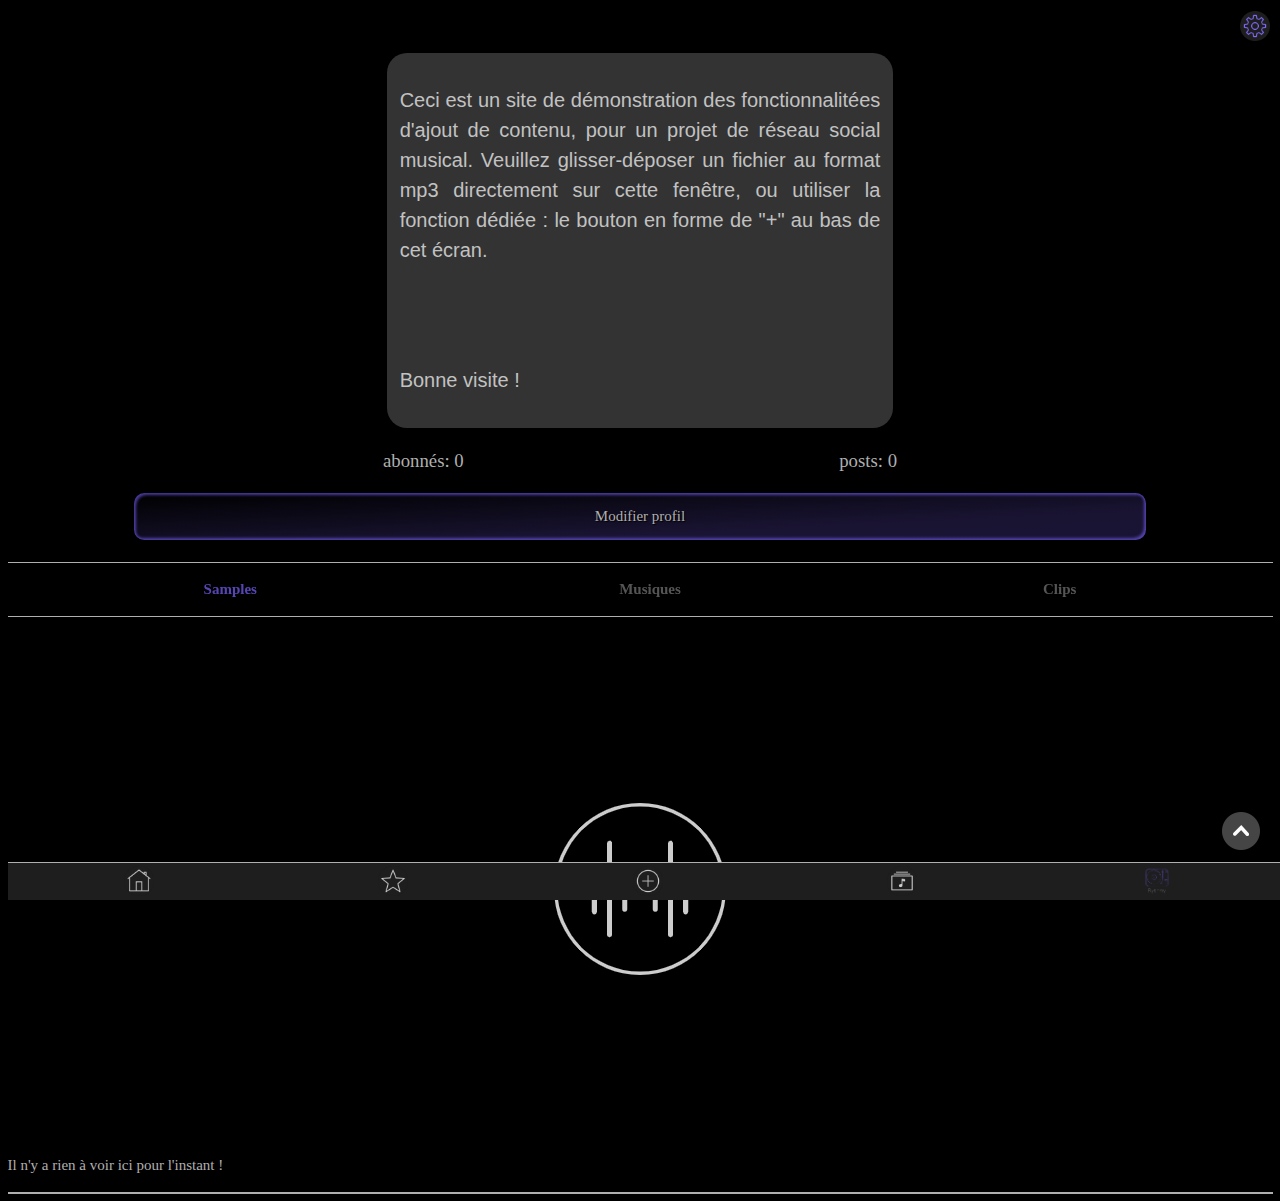
<file: index.html>
<!DOCTYPE html>
<html lang=fr>

<head>
    <title>Profil Rythmy</title>
    <meta name="description" content="Mon profil Rythmy">
    <meta name="author" content="Sébastien DETHYRE">
    <meta name="keywords" content="Rythmy, musique, création ">
    <meta name="viewport" content="width=device-width,initial-scale=1.0">
    <meta charset="UTF-8">
    <link rel="icon" type="image/PNG" href="img/logo.png" />
    <link rel="stylesheet" href="CSS/w3.css">
	<link rel="stylesheet" href="CSS/w3-colors-ios.css">	
	<link rel="stylesheet" href="https://cdnjs.cloudflare.com/ajax/libs/font-awesome/4.7.0/css/font-awesome.min.css">
	<link rel="stylesheet" href="CSS/introjs.min.css">   
    <link rel="stylesheet" href="CSS/style.css" />
    <link rel="stylesheet" href="CSS/pitch-shifter.css" />
    <link rel="stylesheet" href="CSS/jquery-ui.min.css" />
    <link rel="stylesheet" href="CSS/jquery.ui.slider.min.css" />
    <link rel="stylesheet" href="CSS/app.css" />

    <!-- <script src="JavaScript/buffer-loader.js"></script>
    <script src="https://urtzurd.github.io/html-audio/static/js/jquery-1.9.1.min.js"></script>
    <script src="https://urtzurd.github.io/html-audio/static/js/jquery-ui.min.js"></script> -->
	<script src="JavaScript/jQuery.js" type="text/javascript" defer></script> 
    <script src="JavaScript/app.js" type="text/javascript" defer></script>
    
    <script src="JavaScript/draggable.min.js" type="text/javascript"  ></script>      
    <script src="JavaScript/tweenMax.min.js" type="text/javascript"  ></script> 
    <script src="JavaScript/wavesurfer.min.js" type="text/javascript"></script>
    <!-- <script src="https://cdnjs.cloudflare.com/ajax/libs/tone/14.8.26/Tone.js.map" type="text/javascript"></script>
    <script src="JavaScript/tone.js" type="text/javascript"></script> -->

    <!-- wavesurfer.js regions -->
    <!-- <script src="https://unpkg.com/wavesurfer.js/dist/plugin/wavesurfer.regions.min.js"></script> -->
    <script src="JavaScript/wavesurfer.regions.min.js" type="text/javascript"></script>
    <script src="JavaScript/intro.min.js" type="text/javascript"></script> 
    <script src="JavaScript/actionhelper.js" type="text/javascript"></script>
</head>

<body>
    <main>
        
        <div id="__drop" class="hidden"></div>
		<div class="header">
            <div class="parametres">
                <a href="parametres.html"><img src="img/parametres.png" alt="Paramètres" width="30" height="30" /></a>
            </div>
            <!-- <div class="profil_pic">
                <img src="img/logo.png" alt="Photo de profil" width="200" height="200" />
            </div> -->
            <div style= "display: flex;justify-content: center;">
                <div id="disclaimer" class="disclaimer">
                    <h4>
                        <p>Ceci est un site de démonstration des fonctionnalitées d'ajout de contenu, pour un projet de réseau social musical. Veuillez glisser-déposer un fichier au format mp3 directement sur cette fenêtre, ou utiliser la fonction dédiée : le bouton en forme de "+" au bas de cet écran.</p>
                             <!-- Vous trouverez ici une vidéo-démonstration des principales fonctionnalités : </p> -->

                        <!-- <a style="color:rgb(122, 99, 255)" href="https://www.youtube.com/watch?v=GMLWWS612lg">Fonctionnalités d'ajout de musique et d'édition de samples</a> -->
                    </br></br>
                    <p>Bonne visite !</p>
                    </h4>
                </div>
            </div>
            <div class="pseudo"> 
            </div>
            <div class="compteurs">
                <div class="abos">
                    <p>abonnés: 0</p>
                </div>
                <div class="posts">
                    <p>posts: 0</p>
                </div>
            </div>
            <button class="mod_profil">
                Modifier profil
            </button>
        </div>
        <div class="menu">
            <a href="index.html">
                <div class="select">Samples</div>
            </a>
            <a href="musiques.html">Musiques</a>
            <a href="clips.html">Clips</a>
        </div>        
        <div class="page">
        </div>
		
        <div class="cpts">
            <p>Il n'y a rien à voir ici pour l'instant !</p>
        </div>
        <div class="scroll_to_top">
            <a href="#top"><img src="img/top.png" alt="Retourner en haut" /></a>
        </div>





		<div id="overlay" class="overlay"></div>	
		
		<div class="formalContainer">
            <form method="post" id="formalSamples" class="formalSamples" enctype="multipart/form-data">
               
                <label class="labelFormal">Ajout d'un Sample</label>
                <input type="text" class = "titreFormal" name="titreSamples" required
                minlength="1" maxlength="40" size="40" placeholder=" Titre">
                <textarea class="textareaFormal " placeholder="&#10;&#10;Description" rows=5.5% cols=39%></textarea>
                <input type="file" class="inputFile formalStyle" name="sampleFile" placeholder="Fichier de sample à télécharger"
                accept="audio/*">
                 <div><button class="buttonFormal formalStyle">Envoyer</button></div>
                    
                </form>
            <form method="post" id="formalMusiques" class="formalMusiques" name="formalMusique" enctype="multipart/form-data">
                <label class="labelFormal">Ajout d'une musique</label>
                <input type="textarea" id="titreMusique" class = "titreFormal" name="titreMusique" required
                minlength="1" maxlength="50" size="50" placeholder=" Titre">
                <textarea id="textMusique" class="textareaFormal speechttxt" name="textMusique" placeholder="&#10;Description"></textarea>
                
                <input type="file" id="inputMusique" name="musiqueFile" placeholder=""
                accept="audio/*" style="display:none;">
               
                <span id="btnInputMusique" class="btnInputMusique"><img id="imgInputMusique" src="img/upload.png" width="100%" height="100%"/></span>
                
                <input type="file" id="inputImageMusique" name="imageMusiqueFile" placeholder=""
                accept="image/*" style="display:none;">
                <span id="btnInputImageMusique" class="btnInputImageMusique"><img id="imgInputImageMusique" src="img/imageResume.png" width="100%" height="100%"/></span>

                <div id="audioControls" class="audioControls">
                    <span id="btnPlayPreviewAud" class="btnPlayPreviewAud"><img id="PlayPreviewAud" src="img/prevPlayButtonSelect.png" width="100%" height="100%"/></span>
                    <span id="btnResetPreviewAud" class="btnResetPreviewAud"><img id="ResetPreviewAud" src="img/prevResetButtonSelect.png" width="100%" height="100%"/></span>
                    <span id="btnSubmitAud" class="btnSubmitAud"><img id="imgSubmitAud" src="img/submitButton.png" width="100%" height="100%"/></span>
                    <span id="btnWaveforms" class="btnWaveforms"><img id="imgWaveforms" src="img/waveforms.png" width="100%" height="100%"/></span>
                    <input type="range" id="volumeControl" class="volumeControl">                    
                    <span id="btnFlipTuile" class="btnFlipTuile"><img id="imgFlipTuile" src="img/flipTuile.png" width="100%" height="100%"/></span> 
                    <div class="progress">
                        <span class="start"></span>
                        <div class="progress-bar">
                            <div class="now"></div>
                        </div>
                        <span class="end"></span>
                    </div>                    
                </div> 
	        </form>        
            <div id="wheelContainer">
                <div id="wheel" src="img/nothing.png" >
            <div id="wheelInside"></div></div>
            </div>
            <div id="wheelContainer2">
                    <div id="wheel2" class="wheel2" src="img/nothing.png">                        
                    </div>
                    <div id="wheelInside2"><img id="imageMusique" class= "imageMusique" src="img/nothing.png"></div>           
            </div>
            <form method="post" id="formalClips" class="formalClips" enctype="multipart/form-data">
                <label class="labelFormal">Ajout d'un clip</label>
                <input type="text" class = "titreFormal" name="titreClips" required
                minlength="1" maxlength="60" size="50" placeholder=" Titre">
                <textarea class="textareaFormal" placeholder="&#10;&#10;Description" rows=5.5% cols=39%></textarea>
                <input type="file" id="inputClip" class="inputFile formalStyle" name="clipFile" placeholder="Fichier vidéo à télécharger"
                accept="video/*">
                 <div><button class="buttonFormal formalStyle">Envoyer</button></div>
	        </form>
            <div>
                <video width="400" id="previewVid" class= "previewVid" height="222" controls="controls">
                    <source id="video"  src=""
                    type="video/*">
                 </video>
            </div>    
            <div id="tuileMusique" class="tuileMusique">
                <img id="imageResumeMusique" class="imageResumeMusique" src="img/nothing.png">
                <div id="resumeMusique" class="resumeMusique"></div>                
            </div>
            <div id="pannelMusique" class="pannelMusique">
                <div class="audioSpeedContainer">
                <input type="range" id="audioSpeed" class="audioSpeed sliderVertical">
                <output class="audioSpeedOutput"></output></div>
                <div class="audioDistortionContainer">
                <input type="range" id="audioDistortion" class="audioDistortion sliderVertical">
                <output class="audioDistortionOutput"></output></div>                 
                <div class="audioPitchContainer">
                <input type="range" id="audioPitch" class="audioPitch sliderVertical">
                <output class="audioPitchOutput"></output></div>                 
                <span id="btnCut" class="btnCut"><img id="imgCut" src="img/btnCut.png" width="100%" height="100%"/></span>
                <!-- <span id="btnPitch" class="btnPitch"><img id="imgPitch" src="img/btnCut.png" width="100%" height="100%"/></span> -->
                <span id="btnRecord" class="btnRecord"><img id="imgRecord" src="img/record.png" width="100%" height="100%"/></span>
                <span id="btnScreenCapture" class="btnScreenCapture"><img id="imgScreenCapture" src="img/screenCapture.png" width="100%" height="100%"/></span>
                <span id="btnStop" class="btnStop"><img id="imgStop" src="img/stopRecord.png" width="100%" height="100%"/></span>            
                <video id = "miniScreen" width="320" height="240" autoplay></video><br>
                <button id="shareScreen" style= "display:none">Capture Screen</button>               
                <a id="downloadLink" download="mediarecorder.webm" name="mediarecorder.webm" href></a>
                <div id="error"></div>  
                <span id="btnDiskSkin" class="btnDiskSkin"><img id="imgDiskSkin" src="img/diskSkin.png" width="100%" height="100%"/></span>  
            </div>
            <div id="overlayCut" class="overlayCut">
                <div class="w3-container">                    
                    <br>
                    <div id="waveformCut" class="waveformCut" 
                        data-step="3" data-intro="Click and drag to select section">	
                    </div>                    
                    <br>
                    <div class="sampleRows">
                        <div class="w3-half w3-container w3-hide" id="sampleButtons">
                            <button class="w3-button w3-border w3-border-deep-purple w3-round-xlarge" onClick="playAndPause()">
                                <i id="playPauseCut" class="fa fa-play"></i>
                            </button>              
                            <b id="timeCurrent">0:00</b> / <b id="timeTotal">0:00</b>
                        </div>                      
                        <div class="w3-half w3-container">
                            <span id="btnWaveStyle" class="btnWaveStyle"><img id="imgBtnWaveStyle" src="img/waveCutSignal.png" width="100%" height="100%"/></span>
                            <span id="btnBarStyle" class="btnBarStyle"><img id="imgBtnBarStyle" src="img/waveCutBars.png" width="100%" height="100%"/></span>
                            <input id="sampleFile" type="file" onChange="loadAudio()"
                            data-step="2" data-intro="Select a MP3 File">
                        </div>                      
                    </div>
                    <hr>
                    <div data-step="4" data-intro="Would you like to know how to merge tracks. Click Next.">
                        <table class="cutListContainer w3-table-all w3-card-4" id="audio-tracks" 
                            data-step="5" data-intro="Select atleast 2 checkboxes for merging. Click Next.">
                            <thead>
                                <tr class="w3-border w3-border-deep-purple w3-text-deep-purple">
                                    <th></th>
                                    <th>Start</th>
                                    <th>End</th>
                                    <th></th>
                                    <th></th>
                                    <th></th>
                                </tr>
                            </thead>              
                            <tbody style='overflow:auto'></tbody>
                            <tfoot ></tfoot>
                        </table>
                        <span id="btnCutOut" class="btnCutOut"><img id="imgRecord" src="img/back.png" width="100%" height="100%"/></span>
                    </div>
                    <br>                        
                    <div id="merge-option" class="w3-hide">
                        <button class="w3-button w3-border w3-border-deep-purple w3-round-xlarge" onClick="mergeTrack()" data-step="6" data-intro="Click to merge selected tracks. Bye bye!! :)">
                            <i>Merge tracks</i>
                        </button>	 
                        <br><br>
                        <div class="w3-row w3-hide" id="merged-track-div">
                            <b class="w3-col l1 w3-text-olive"><i>Merged Audio : </i></b>	
                            <audio controls="controls" class="w3-col l11" id="merged-track">
                                <source src="" type="">
                            </audio>
                        </div>
                    </div>                        
                </div>
            </div>
            <div id="sampleBox" class="sampleBox"></div>

            <!-- <div id="pitchBox" class="pitchBox">
                <div class="sliderContainer">
                    <div class="sliderLabel">Pitch ratio</div>
                    <div id="pitchRatioSlider"></div>
                    <div id="pitchRatioDisplay" class="sliderDisplay"></div>
                </div>
        
                <div class="sliderContainer">
                    <div class="sliderLabel">Overlap ratio</div>
                    <div id="overlapRatioSlider"></div>
                    <div id="overlapRatioDisplay" class="sliderDisplay"></div>
                </div>
        
                <div class="sliderContainer">
                    <div class="sliderLabel">Grain size</div>
                    <div id="grainSizeSlider"></div>
                    <div id="grainSizeDisplay" class="sliderDisplay"></div>
                </div>
        
                <div class="sliderContainer">
                    <div class="sliderLabel">Visualisation</div>
                    <div id="audioVisualisationSlider"></div>
                    <div id="audioVisualisationDisplay" class="sliderDisplay"></div>
                </div>
        
                <div class="sliderContainer">
                    <div class="sliderLabel">Audio source</div>
                    <div id="audioSourceSlider"></div>
                    <div id="audioSourceDisplay" class="sliderDisplay"></div>
                </div>
        
                <canvas width="512px" height="240px"></canvas>
        
                <p>This page needs a <a href="http://dvcs.w3.org/hg/audio/raw-file/tip/webaudio/specification.html">Web Audio API</a> enabled browser. 
                Here is an updated list with browser support: <a href="http://caniuse.com/#feat=audio-api">Can I use</a>.</p>
                <p>
                    In order to use the microphone, you may have to enable a configuration flag:
                    <ul>
                        <li>Go to <em>chrome://flags</em></li>
                        <li>Enable the Web Audio Input option</li>
                        <li>Restart the browser</li>
                    </ul>
                </p>
        
                <div class="warningContainer">
                    <strong>Use the microphone with headphones or you may get a lot of feedback!</strong>
                </div>
            </div>  -->

		</div>
		<div class="popupContainer">
			<div id="popup" class="popup">	
				<div>
					<span id="btnSamples" class="btnSamples btnControls"><img id="imgSamples" src="img/samples.png" width="100%" height="100%"/></span>
                    <span id="btnMusiques" class="btnMusiques btnControls"><img id="imgMusiques" src="img/musiques.png" width="100%" height="100%"/></span>
                   	<span id="btnClips" class="btnClips btnControls"><img id="imgClips" src="img/clips.png" width="100%" height="100%"/></span>
				</div>
				<div class="CloseBtn">
					<span id="btnClose" class="btnClose">	
						&times;
					</span>
				</div>	
			</div>
		</div>
		<footer>
            <div class="foot">
                <a href="#"><img src="img/ac.png" alt="Accueil" width="30" height="30"/></a>
                <a href="#"><img src="img/trend.png" width="30" height="30"/></a>
                <span id="btnPopup" class="btnPopup"><img id="imgAj" src="img/aj.png" alt="Nouveau" width="30" height="30"/></span>
                <a href="#"><img src="img/play.png" alt="Playlist" width="30" height="30"/></a>
                <a href="/"><div class="profilS"><div class="select"><img src="img/logo.png" alt="Profil" width="30" height="30"/></div></div></a>
            </div>
        </footer>
    </main>
</body>
</file>
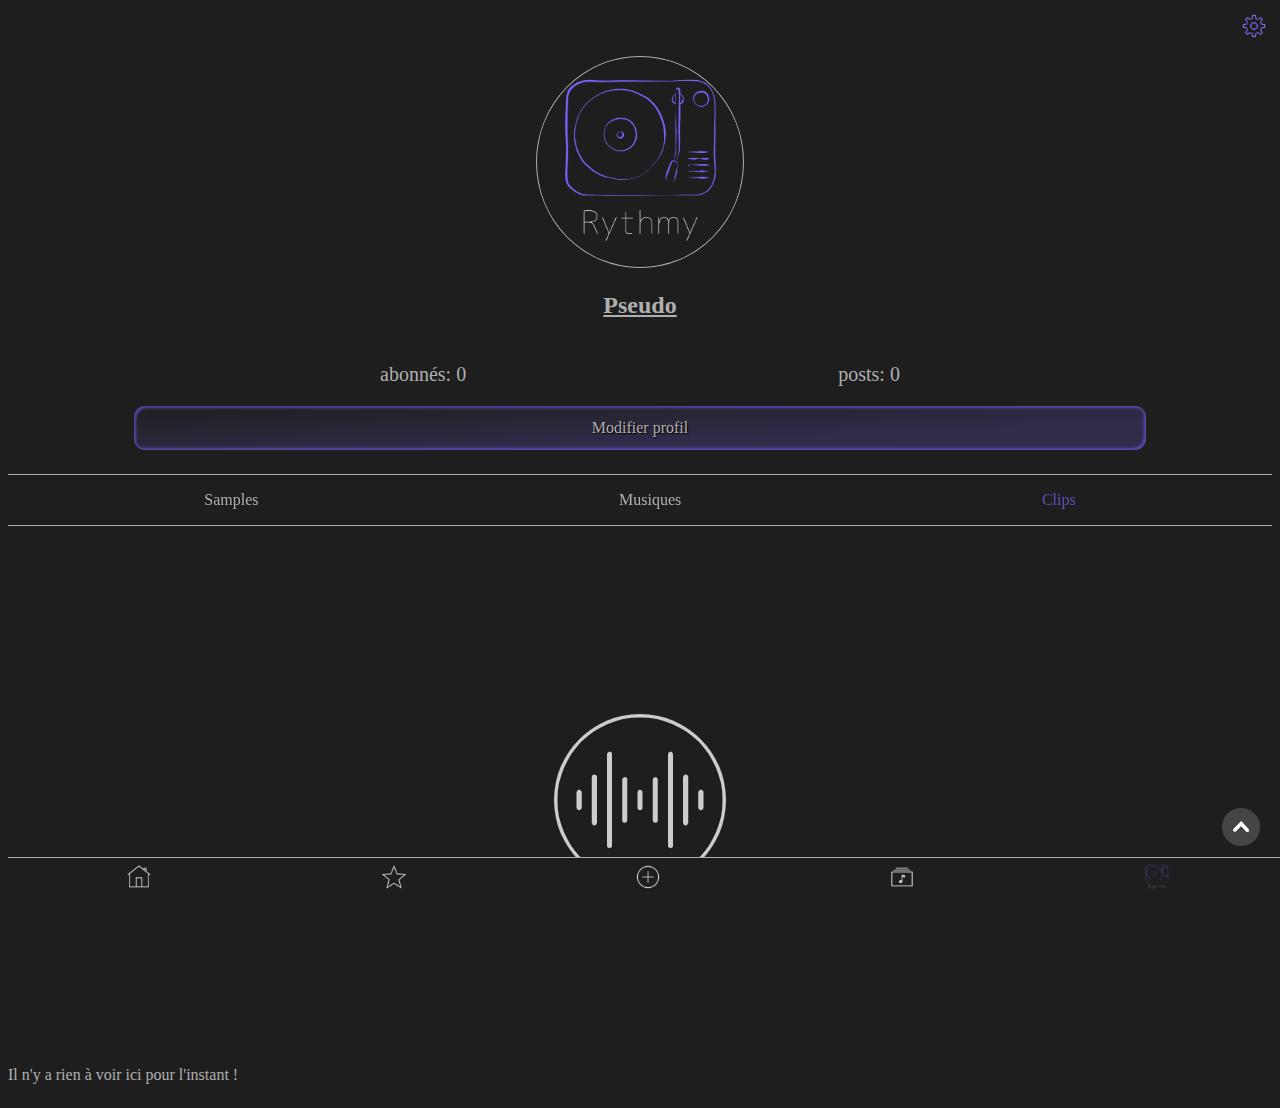
<file: clips.html>
<!DOCTYPE html>
<html lang=fr>

<head>
    <title>Profil Rythmy</title>
    <meta name="description" content="Mon profil Rythmy">
    <meta name="author" content="Lucie APPLAGNAT-TARTET">
    <meta name="keywords" content="Rythmy, musique, création ">
    <meta charset="UTF-8">
    <link rel="icon" type="image/PNG" href="img/logo.png" />
    <link rel="stylesheet" href="CSS/style.css" />
	<script src="JavaScript/app.js" defer></script>
</head>

<body>
    <main>
        <div class="header">
            <div class="parametres">
                <a href="parametres.html"><img src="img/parametres.png" alt="Paramètres" width="30" height="30" /></a>
            </div>
            <div class="profil_pic">
                <img src="img/logo.png" alt="Photo de profil" width="200" height="200" />
            </div>
            <div class="pseudo">
                <p>Pseudo</p>
            </div>
            <div class="compteurs">
                <div class="abos">
                    <p>abonnés: 0</p>
                </div>
                <div class="posts">
                    <p>posts: 0</p>
                </div>
            </div>
            <button class="mod_profil">
                Modifier profil
            </button>
        </div>
        <div class="menu">
            <a href="index.html">Samples</a>
            <a href="musiques.html">Musiques</a>
            <a href="clips.html">
                <div class="select">Clips</div>
            </a>
        </div>
        <div class="page">

        </div>
        
        <div class="cpts">
            <p>Il n'y a rien à voir ici pour l'instant !</p>
        </div>
        <div class="scroll_to_top">
            <a href="#top"><img src="img/top.png" alt="Retourner en haut" /></a>
        </div>
		<div id="overlay" class="overlay">
			<div id="popup" class="popup">
				<h2>
					Ajout
				</h2>
				<h2>
					<span id="btnClose" class="btnClose">
						&times;
					</span>
				</h2>
			</div>
		</div>
        <footer>
            <div class="foot">
                <a href="#"><img src="img/ac.png" alt="Accueil" width="30" height="30"/></a>
                <a href="#"><img src="img/trend.png" alt="Populaire" width="30" height="30"/></a>
                <span id="btnPopup" class="btnPopup"><img id="ac" src="img/aj.png" alt="Nouveau" width="30" height="30"/></span>
                <a href="#"><img src="img/play.png" alt="Playlist" width="30" height="30"/></a>
                <a href="/"><div class="profilS"><div class="select"><img src="img/logo.png" alt="Profil" width="30" height="30"/></div></div></a>
            </div>
        </footer>
        
    </main>
</body>
</file>
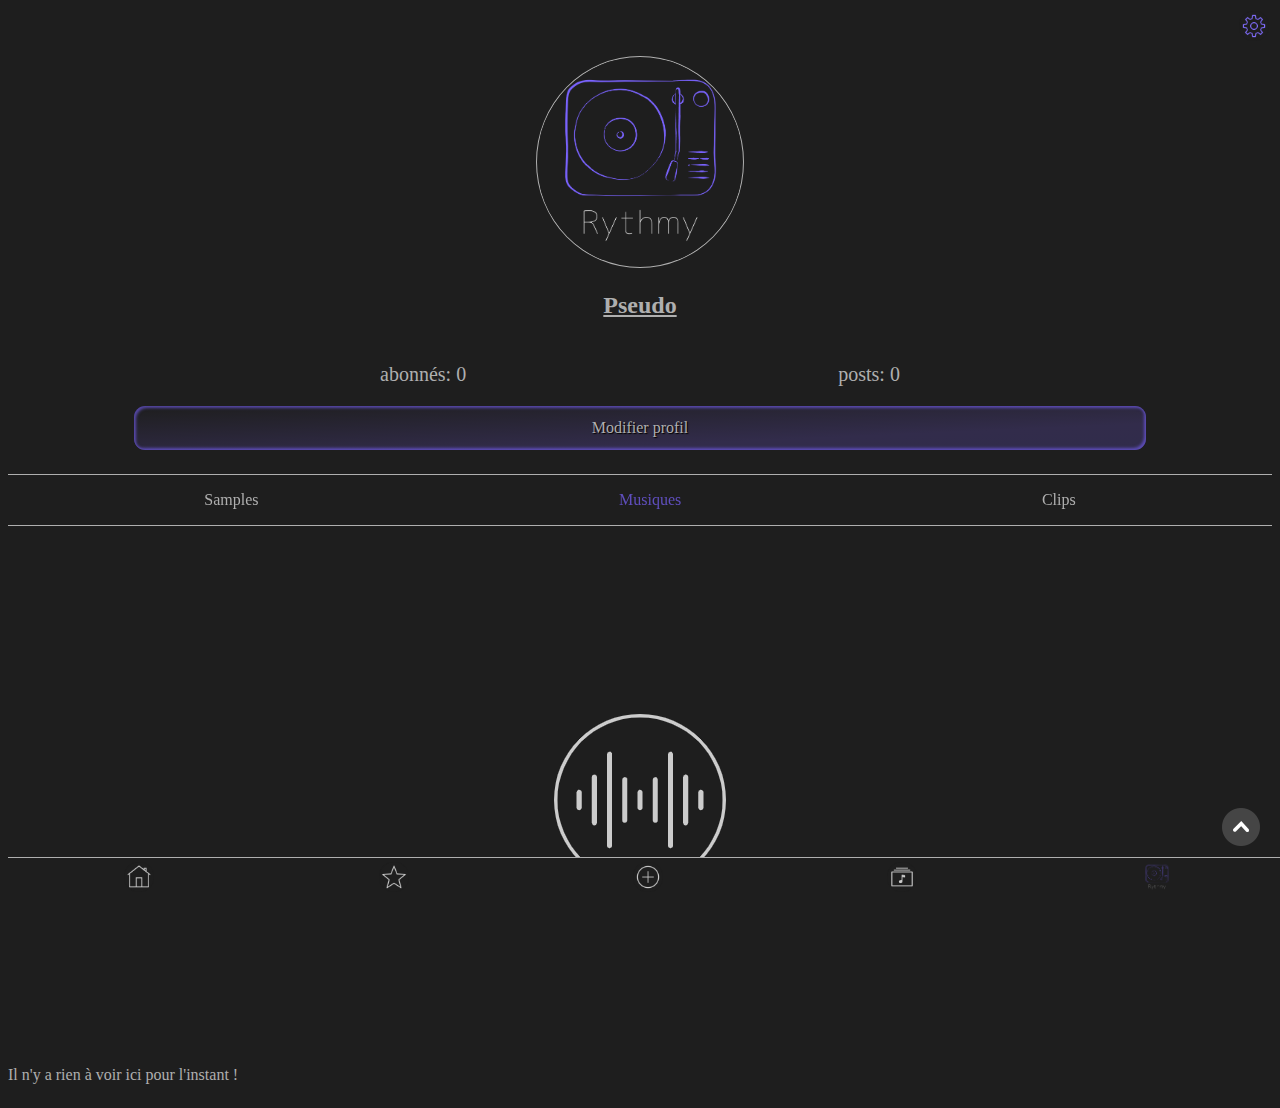
<file: musiques.html>
<!DOCTYPE html>
<html lang=fr>

<head>
    <title>Profil Rythmy</title>
    <meta name="description" content="Mon profil Rythmy">
    <meta name="author" content="Lucie APPLAGNAT-TARTET">
    <meta name="keywords" content="Rythmy, musique, création ">
    <meta charset="UTF-8">
    <link rel="icon" type="image/PNG" href="img/logo.png" />
    <link rel="stylesheet" href="CSS/style.css" />
	<script src="JavaScript/app.js" defer></script>
</head>

<body>
    <main>
        <div class="header">
            <div class="parametres">
                <a href="parametres.html"><img src="img/parametres.png" alt="Paramètres" width="30" height="30" /></a>
            </div>
            <div class="profil_pic">
                <img src="img/logo.png" alt="Photo de profil" width="200" height="200" />
            </div>
            <div class="pseudo">
                <p>Pseudo</p>
            </div>
            <div class="compteurs">
                <div class="abos">
                    <p>abonnés: 0</p>
                </div>
                <div class="posts">
                    <p>posts: 0</p>
                </div>
            </div>
            <button class="mod_profil">
                Modifier profil
            </button>
        </div>
        <div class="menu">
            <a href="index.html">Samples</a>
            <a href="musiques.html">
                <div class="select">Musiques</div>
            </a>
            <a href="clips.html">Clips</a>
        </div>
        <div class="page">

        </div>
        
        <div class="cpts">
            <p>Il n'y a rien à voir ici pour l'instant !</p>
        </div>
        <div class="scroll_to_top">
            <a href="#top"><img src="img/top.png" alt="Retourner en haut" /></a>
        </div>
		<div id="overlay" class="overlay">
			<div id="popup" class="popup">
				<h2>
					Ajout
				</h2>
				<h2>
					<span id="btnClose" class="btnClose">
						&times;
					</span>
				</h2>
			</div>
		</div>
        <footer>
            <div class="foot">
                <a href="#"><img src="img/ac.png" alt="Accueil" width="30" height="30"/></a>
                <a href="#"><img src="img/trend.png" alt="Populaire" width="30" height="30"/></a>
                <span id="btnPopup" class="btnPopup"><img id="ac" src="img/aj.png" alt="Nouveau" width="30" height="30"/></span>
                <a href="#"><img src="img/play.png" alt="Playlist" width="30" height="30"/></a>
                <a href="/"><div class="profilS"><div class="select"><img src="img/logo.png" alt="Profil" width="30" height="30"/></div></div></a>
            </div>
		</footer>
        
    </main>
</body>
</file>
<file: CSS/w3-colors-ios.css>
.w3-ios-dark-blue
{color:#fff;background-color:#5856d6}
.w3-ios-deep-blue
{color:#fff;background-color:#007AFF}
.w3-ios-blue
{color:#fff;background-color:#34AADC}
.w3-ios-light-blue
{color:#fff;background-color:#5AC8FA}
.w3-ios-green
{color:#000;background-color:#4cd964}
.w3-ios-pink
{color:#fff;background-color:#ff2d55}
.w3-ios-red
{color:#fff;background-color:#ff3b30}
.w3-ios-orange
{color:#fff;background-color:#ff9500}
.w3-ios-yellow
{color:#000;background-color:#ffcc00}
.w3-ios-grey
{color:#fff;background-color:#8e8e93}
.w3-ios-light-grey
{color:#000;background-color:#ceced2}
.w3-ios-background
{color:#000;background-color:#efeff4}
</file>
<file: CSS/style.css>
/* HTML / BODY / ALL */
:root{
    --loaderCircleThickness:8px;
    --loaderCircleSize:50px;

}

html {
    scroll-behavior: smooth;
    margin: 0;
    padding: 0.5em;
}

body {
    background-color: rgb(30, 30, 30);
	color : rgb(175, 175, 175);
	font-family: Georgia, serif;
    margin: 0;
}

main {
    display: flex;
    flex-direction: column;
}

a:link, a:hover, a:visited {
    color: rgb(175, 175, 175);
    text-decoration: none;
}

.disclaimer{
    position:relative;
    padding: 1%;
    width: 40%;
    height: 15%;
    background-color: #333;
    color: #c2c2c2;
    border-radius: 20px;


}

.clickAnim {
    width:50px;
    height:50px;
    border-radius: 50px;
    background: linear-gradient(
                to top left,
                rgba(122, 99, 255, .2),
                rgba(130, 100, 255, .2) 30%,
                rgba(109, 72, 72, 0));
    position:absolute;
    z-index: 7;
    transform: scale(0);
    transform-origin: center;
    /*animation: clickAnim .5s ease-in-out;*/
    animation:ripple-effect .4s  linear;
}

.messageAlert{
    position:fixed;
    width:150px;
    height:50px;
    top:51%;
    left:46%;
    z-index: 7;    
    animation: clickAnim .5s ease-in-out;
}
 
 @keyframes ripple-effect {
    to {
       transform:scale(15);
       opacity: 0.01;
    }
 }

.overOverlay{  
	position: fixed;
	z-index: 9;
	display: block;
	left: 0%;
	top: 0%;
	width: 100%;
	height: 100%;
	backdrop-filter: blur(.15rem);
	background-color: rgba(0,0,0,.55);	
}

.continueAdd{      
    position:relative;
    width:160px;
    height:90px;
    z-index: 10;
    background: linear-gradient(
                to top left,
                rgba(122, 99, 255, .2),
                rgba(130, 100, 255, .2) 30%,
                rgba(109, 72, 72, 0));
    border-radius: 25px;
}

.buttonYes{
    position: absolute; 
    top:25%;
    left:12%;     
    z-index: 10;
}

.buttonYes:hover{
    transform:scale(1.15);
}

.buttonNo{
    position: absolute; 
    top:25%;
    right:12%;   
	z-index: 10;   
}
.buttonNo:hover{
    transform:scale(1.15);
}


/* POP-UP */
.popupContainer {
	display: flex;
	justify-content: center;
	align-items: self-end;
}	

.overlay {
	opacity: 1;
	position: fixed;
	z-index: 1;
	display: none;
	left: 0%;
	top: 0%;
	width: 100%;
	height: 100%;
	backdrop-filter: blur(.15rem);
	background-color: rgba(0,0,0,.55);
	justify-content: center;
	align-items: center;
}	

.overlay.active{
	display : block;
}

.popup {
	opacity: 0;
	position: fixed;
	z-index: 2;
	top: 110%;
	width: 15%;
	height: auto;
	padding-top: 15%;
	border-radius: 50%;
	text-align: center;
    border: 0.1px solid rgb(175, 175, 175);
    font-size: 100%;
    font-family: Georgia, serif;
    color: rgb(175, 175, 175);
    text-shadow: 1px 1px 1px #000000;
	background: linear-gradient(
                to top left,
                rgba(122, 99, 255, .2),
                rgba(130, 100, 255, .2) 30%,
                rgba(109, 72, 72, 0));
	box-shadow: inset 2px 2px 3px
                rgba(122, 99, 255, .6),
                inset -2px -2px 3px rgba(122, 99, 255, .6);
	transform:	translate(0%,100%) scale(.1);
	transition: opacity 300ms ease-in-out,
				top 1000ms ease-in-out,	
				transform 1000ms ease-in-out;
	justify-content: center;
}
	
.popup.active {	
	opacity: 1;
	top: 60%;
	transform: translate(0%,-10%) scale(1);
	transition: transform 150ms cubic-bezier(0.18,0.89,0.43,1.19);	
}


.popup.active:hover {	
    animation: heartbeat_element 1.8s infinite alternate;
}

.popup.active.btnClose {
	transition: all 300ms ease-in-out 400ms;
}

.btnPopup {
	cursor: pointer;
	background-color: rgb(30, 30, 30);
}

.btnControls {
	position: absolute;
	width: 20%;
	height: 20%;
	opacity: 75%;
    transition-duration: .075s;
    cursor: pointer;
	border-radius: 50%;
}


.btnControls:hover {
	transform: scale(2);
	opacity: 75%;
}

.btnSamples {
	bottom: 22%;
	left: 12%;
}

.btnSamples.whiteShadow {
	animation: progressive_shadow_white 1.5s forwards;
}

.btnSamples.purpleShadow {
	animation: progressive_shadow_purple 1.5s forwards;
}

.btnMusiques {
	top: 6%;
	right: 40%;
}

.btnMusiques.whiteShadow {
	animation: progressive_shadow_white 1.5s forwards;
}

.btnMusiques.purpleShadow {
	animation: progressive_shadow_purple 1.5s forwards;
}

.btnClips {
	bottom: 22%;
	right: 12%;
}

.btnClips.whiteShadow {
	animation: progressive_shadow_white 1.5s forwards;
}

.btnClips.purpleShadow {
	animation: progressive_shadow_purple 1.5s forwards;
}

@keyframes heartbeat_element{
    from{
	    box-shadow: 0 0px 10px rgba(130, 100, 255, 1);
	}
    to{
	    box-shadow: 0 0px 25px rgba(130, 100, 255, 4);
	}
}


@keyframes heartbeat_text{
    from{
        text-shadow: 0 0px 10px rgb(180, 161, 255); 
    }
    to{
        text-shadow: 0 0px 25px rgba(130, 100, 255, 4);
    }
}
	
	
@keyframes progressive_shadow_white {
    from{
	    box-shadow: 0 0px 15px rgba(175, 175, 175, .1), 0 0px 1px rgba(175, 175, 175, .1)inset;
	}
    to{
	    box-shadow: 0 0px 25px rgba(175, 175, 175, 4), 0 0px 15px rgba(175, 175, 175, 4)inset;
	}
}

@keyframes progressive_shadow_purple {
    from{
	    box-shadow: 0 0px 15px rgba(130, 100, 255,.1), 0 0px 5px rgba(130, 100, 255, .1)inset;
	}
    to{
	    box-shadow: 0 0px 25px rgba(130, 100, 255, 4), 0 0px 15px rgba(130, 100, 255, 4)inset;
	}
}

@keyframes clickAnim{
    0% {
        transform: scale(0);
    }
    50% {
        transform: scale(2);
        opacity: 1;
    }
    0% {
        transform: scale(0);
        opacity: 0;
    }
}

@keyframes rotateDisk{
    from{
        transform: rotate(0deg);
    }
    to{
        transform: rotate(360deg);
    }

}
.loader {
    position: absolute;
    border: var(--loaderCircleThickness) solid rgb(187, 184, 184);
    border-radius: 50%;
    border-top: var(--loaderCircleThickness) solid rgba(122, 99, 255, .6);     
    bottom:var(--loaderCircleThickness);
    right: var(--loaderCircleThickness);
    width: var(--loaderCircleSize);
    height: var(--loaderCircleSize);
    border-radius:50%;   
    -webkit-animation: rotateDisk 2s linear infinite; 
    animation: rotateDisk 2s linear infinite;
  }

.btnClose {
	position: absolute;
	top: 40%;
	right: 45.5%;
	font-size: 1.5em;
	color: #c2c2c2;
	cursor: pointer;
	transition: all 300ms ease-in-out;
}

.btnClose:hover{
	font-size: 1.7em;
    color:rgba(130, 100, 255, 1);
}


/* FORMAL */
.formalContainer{
    top: 0;
    left: 0;
    width: 100%;
    height: 100%;
    display: flex;
    text-align: center;
    border: 0.1px solid rgb(175, 175, 175);
    font-size: 100%;
    font-family: Georgia, serif;
    color: rgb(187, 184, 184);
	background: linear-gradient(
                to top left,
                rgba(122, 99, 255, .2),
                rgba(130, 100, 255, .2) 30%,
                rgba(109, 72, 72, 0));
	box-shadow: inset 2px 2px 3px
                rgba(122, 99, 255, .6),
                inset -2px -2px 3px rgba(122, 99, 255, .6);    
}

.formalSamples {
	opacity: 0;
	position: fixed;
	z-index: 3;
	display: flex;
    justify-content: center;
	left: 40%;
    width: 20%;
	height: auto;
	padding-top: 22%;
	border-radius: 15%;
    transform:	translate(0%,100%) scale(.1);
	transition: opacity 300ms ease-in-out,
				top 1000ms ease-in-out,	
				transform 1000ms ease-in-out;
}

.formalSamples.activeSamples {	
	opacity: 1;
    top: 5%;
    transform: translate(0%,-2%) scale(1);
	animation: heartbeat_element 1.8s infinite alternate;
	transition: transform 250ms cubic-bezier(0.18,0.89,0.43,1.19);
}

.formalMusiques {
    opacity: 0;
	position: fixed;
	z-index: 3;
	display: flex;
    justify-content: center;
	left: 40%;
    width: 20%;
	height: auto;
	padding-top: 22%;
	border-radius: 15%;
    transform:	translate(0%,100%) scale(.1);
	transition: opacity 300ms ease-in-out,
				top 1000ms ease-in-out,	
				transform 1000ms ease-in-out;	
}

.formalMusiques.activeMusiques {	
	opacity: 1;
    top: 2.5%;
    transform: translate(0%,-2%) scale(1);
    box-shadow: inset 2px 2px 3px
                rgba(122, 99, 255, .6),
                inset -2px -2px 3px rgba(122, 99, 255, .6);
	transition: transform 250ms cubic-bezier(0.18,0.89,0.43,1.19);
}

.formalMusiques.activeMusiques:hover {
    animation: heartbeat_element 1.8s infinite alternate;
    transform: translate(0%,5%) scale(1.15);
}
.fileDisplay{
    position:fixed;
    z-index: 8;
    top:5%;
    left:3%;
    width: 35%;
    animation: heartbeat_text 1.8s infinite alternate;
}

.previewAud{
    background-color:black;
    opacity:0;
    width: 300px;
    height: 300px;
    top:15%;
    left:25%;
    position: fixed;
    z-index: 5;
    border-radius:50%;
    transform:	translate(0%,0%) scale(.1);
}

.previewAud:-webkit-full-screen  {
    width: 100%;
    height: 100%;
  }

.previewAud.activePreviewAud{
    opacity:1;
    transform: translate(-95%,0%) scale(1);
    box-shadow: 0 0px 10px rgba(130, 100, 255, 1);
	transition: transform 250ms cubic-bezier(0.18,0.89,0.43,1.19);
    animation: heartbeat_element 1.8s infinite alternate;
}

.previewAud.activePreviewAud:hover{
    transform: translate(-95%,0%) scale(1.1);
    animation: heartbeat_element 1.8s infinite alternate;
}

.previewAud2{
    opacity:0;
    width: 300px;
    height: 300px;
    top:15%;
    left:25%;
    position: fixed;
    z-index: 5;
    border-radius:50%;
    transform:scale(.1);
}

.previewAud2.activePreviewAud2{
    opacity:1;
    transform: translate(-95%,0%) scale(1);
	animation: heartbeat_element 1.8s infinite alternate;
	transition: transform 250ms cubic-bezier(0.18,0.89,0.43,1.19);
}

.previewAud2.activePreviewAud2:hover{
    transform: translate(-95%,0%) scale(1.1);    
}

.buttonExit::-webkit-full-screen  {
    width: 10%;
    height: 10%;  
    position: fixed;
	z-index: 7;
    left: 10%;
	top: 75%;
    transform:scale(2);
}

.sliderVertical{
    position: fixed;
	z-index: 7;
	top: 38%;
    transform: rotate(270deg);
    -webkit-appearance: none;
    appearance: none;
    background: linear-gradient(
        to top left,
        rgba(122, 99, 255, .2),
        rgba(130, 100, 255, .2) 30%,
        rgba(109, 72, 72, 0));
    box-shadow: inset 2px 2px 3px
        rgba(122, 99, 255, .6),
        inset -2px -2px 3px rgba(122, 99, 255, .6);
    border-radius: 15px;
}

.sliderVerticalLeft{
    left: 23%;
}
.sliderVerticalCentre{
    left: 28%;
}

.sliderVertical::-webkit-slider-thumb {
    -webkit-appearance: none;
    appearance: none;
    width: 15px;
    height: 15px;
    border-radius: 50%;
    background: rgba(122, 99, 255, 1);
    cursor: pointer;
}
  

.sliderVertical::-moz-range-thumb {
    width: 15px;
    height: 15px;
    background: rgba(122, 99, 255, 1);
    cursor: pointer;
}

.sliderHorizontal {
    position: fixed;
	z-index: 7;
    left: 9%;
	bottom: 31%;
    -webkit-appearance: none;
    appearance: none;
    background: linear-gradient(
        to top left,
        rgba(122, 99, 255, .2),
        rgba(130, 100, 255, .2) 30%,
        rgba(109, 72, 72, 0));
    box-shadow: inset 2px 2px 3px
        rgba(122, 99, 255, .6),
        inset -2px -2px 3px rgba(122, 99, 255, .6);
    border-radius: 15px;
}

.sliderHorizontal::-webkit-slider-thumb {
    -webkit-appearance: none;
    appearance: none;
    width: 15px;
    height: 15px;
    border-radius: 50%;
    background: rgba(122, 99, 255, 1);
    cursor: pointer;
}  

.sliderHorizontal::-moz-range-thumb {
    width: 15px;
    height: 15px;
    background: rgba(122, 99, 255, 1);
    cursor: pointer;
}

.selectorColorBarz{
    position: fixed;
	z-index: 7;
    left: 25%;
	bottom: 31%;
    -webkit-appearance: none;
    appearance: none;
    background: linear-gradient(
        to top left,
        rgba(122, 99, 255, .2),
        rgba(130, 100, 255, .2) 30%,
        rgba(109, 72, 72, 0));
    box-shadow: inset 2px 2px 3px
        rgba(122, 99, 255, .6),
        inset -2px -2px 3px hsla(249, 100%, 69%, 0.6);
    border-radius: 15px;
}

.buttonColorz{
    position: fixed;
	z-index: 7;
    left: 32%;
	bottom: 29%;
    -webkit-appearance: none;
    appearance: none;    
}

.buttonColorz:hover{    
    animation: rotation-counterWise 1s linear infinite;    
}

.buttonPreview{
    padding-bottom: 0%;
    position: fixed;    
	z-index: 7; 
	top: 75%;
    transform:scale(2);
}

.buttonPreview:hover{   
    z-index: 10; 
    transform:scale(2.15);
   
}

.buttonBarz{
    left: 2%;	
}

.buttonCircleBars{    
    left: 10%;
}

.buttonWaves{
    left: 18%;
}

.buttonBars{
    left: 26%;
}

.buttonCirclePeaks{
    left: 34%;    
}

#__drop {
    width: 99%;
    height: 100%;
    position: fixed;
    top: 0;
    left: 0;
    border: 5px dashed rgb(175, 175, 175);    
    z-index: 11;
    background-color: rgba(0,0,0,0.4);
}

.hidden {
    display: none;
}

.show {
    display: block;
}

.tuileMusique{
    opacity: 0;
    top:15%; right:10%;
    position:fixed;
    z-index: 6;
    width: 18%;
    height: 60%;    
    border-radius: 15px;
    background: linear-gradient(
        to top left,
        rgba(122, 99, 255, .2),
        rgba(130, 100, 255, .2) 30%,
        rgba(109, 72, 72, 0));
    transform: translate(-150%,0%) scale(.1);
}

.btnFlipTuile{
    position: fixed;
    bottom:30%;
    right:7%;
	width: 11%;
	height: 11%;
	opacity: 75%;  
    cursor: pointer;
	border-radius: 50%;
}

.btnFlipTuile:hover{
    transform:scale(1.8);
}

.tuileMusique.activeTuileMusique{
    opacity: 1;
    transform:scale(1);    
    transition: transform 250ms cubic-bezier(0.18,0.89,0.43,1.19);
}

.flipTuileOn{
    animation :flip-on .2s linear ;    
}

.flipTuileOff{
    animation :flip-on .2s linear reverse;
}

.flipTuileXOn{
    animation :flipX-on .2s linear ;    
}

.flipTuileXOff{
    animation :flipX-on .2s linear reverse;
}


.tuileMusique.activeTuileMusique:hover{
    transform:scale(1.1);
    animation: heartbeat_element 1.8s infinite alternate;
}

.pannelMusique{
    top:15%; 
    right:10%;
    position:fixed;
    z-index: 6;
    width: 18%;/* 18% */
    height: 60%;    
    border-radius: 15px;
    background: linear-gradient(
        to top left,
        rgba(122, 99, 255, .2),
        rgba(130, 100, 255, .2) 30%,
        rgba(109, 72, 72, 0));
        transform: rotateY(90deg);
        box-shadow: inset 2px 2px 3px
        rgba(122, 99, 255, .6),
        inset -2px -2px 3px rgba(122, 99, 255, .6);
}

.pannelMusique:hover{
    animation: heartbeat_element 1.8s infinite alternate;        
}

@keyframes flip-on{
    from{
        transform: rotateY(0deg);
    }
    to{
        transform: rotateY(90deg);
    }    
}

@keyframes flip-off{
    from{
        transform: rotateY(90deg);
    }
    to{
        transform: rotateY(0deg);
    }
}

@keyframes flipX-on{
    from{
        transform: rotateX(0deg);
    }
    to{
        transform: rotateX(90deg);
    }
    
}

@keyframes flipX-off{
    from{
        transform: rotateX(90deg);
    }
    to{
        transform: rotateX(0deg);
    }
}

@keyframes rotation-counterWise{
    from{
        
        transform: rotate(359deg) scale(1.15);
    }
    to{
        
        transform: rotate(0deg)scale(1.15);
    }    
}

.hiddenAudio{
    position: fixed;
    top:1%;
    left: 1%;
}

.sampleBox{  
    position: fixed;
    display: flex;
    gap:8px;
    transform: rotateX(90deg);
    /* overflow-y: scroll; */
    justify-content: space-evenly;
    align-items: center;
    z-index: 8;
    bottom: 9%;
    right: .2%;
    width: 60%;
    height: 15%;
    border-radius: 50px;
    background: linear-gradient(
        to top left,
        rgba(122, 99, 255, .2),
        rgba(130, 100, 255, .2) 30%,
        rgba(109, 72, 72, 0));
        box-shadow: inset 2px 2px 3px
                rgba(122, 99, 255, .6),
                inset -2px -2px 3px rgba(122, 99, 255, .6);
            }
            
            .sampleBox:hover{
                animation: heartbeat_element 1.8s infinite alternate;        
            }
            
            .pitchBox{
    position: fixed;
    display: flex;
    gap:8px;
    transform: rotateX(0deg);
    /* overflow-y: scroll; */
    justify-content: space-evenly;
    align-items: center;
    z-index: 8;
    bottom: 9%;
    right: .2%;
    width: 60%;
    height: 15%;
    border-radius: 50px;
    background: linear-gradient(
        to top left,
        rgba(122, 99, 255, .2),
        rgba(130, 100, 255, .2) 30%,
        rgba(109, 72, 72, 0));
        box-shadow: inset 2px 2px 3px
                rgba(122, 99, 255, .6),
                inset -2px -2px 3px rgba(122, 99, 255, .6);

}

.sampleContainer{
   
    position:relative;
display: flex;
   
    bottom: 0%;
    right: 0%;
    width: 10%;
    min-height:80% ;
    border-radius:50%;
}
.btnSampleCut{
    position:absolute;
    bottom: 0%;
    right: 0%;
    width: 100%;
    height: 100%;
    border-radius:50%;
}

.btnSampleCut:hover{
    transform:  scale(1.05) ;
}

.imgBtnSampleCut{
    position:absolute;
    border-radius:50%;
    bottom: 0%;
    right: 0%;
    width: 100%;
    height: 100%;   
    overflow: hidden;
    box-shadow: inset 2px 2px 3px
                rgba(122, 99, 255, .6),
                inset -2px -2px 3px rgba(122, 99, 255, .6);
}

.imgBtnSampleCutProgress{
    position:absolute;   
    z-index: 8;
    bottom: 0%;
}

.btnSampleCutSuppr{
    position: absolute;
    width: 20%;
    right:-2.5%;
    bottom:-5%;
    
}

.btnSampleCutLoop{
    position: absolute;
    width: 25%;
    left:-2.5%;
    top:-15%;
    
}

.btnSampleCutUnloop{
    position: absolute;
    width: 25%;
    right:-2.5%;
    top:-15%;
}

.sampleSpeed{
    position: absolute;
	width: 100%;
    height: 10%;
    bottom: -12.5%;
    -webkit-appearance: none;
    appearance: none;
    background: linear-gradient(
        to top left,
        rgba(122, 99, 255, .2),
        rgba(130, 100, 255, .2) 30%,
        rgba(109, 72, 72, 0));
    box-shadow: inset 2px 2px 3px
        rgba(122, 99, 255, .6),
        inset -2px -2px 3px rgba(122, 99, 255, .6);
    border-radius: 15px;
}

.sampleSpeed::-webkit-slider-thumb {
    -webkit-appearance: none;
    appearance: none;
    width: 15px;
    height: 15px;
    border-radius: 50%;
    background: rgba(122, 99, 255, 1);
    cursor: pointer;
}
  

.sampleSpeed::-moz-range-thumb {
    width: 15px;
    height: 15px;
    background: rgba(122, 99, 255, 1);
    cursor: pointer;
}

.sampleVolume{
    position: absolute;
	width: 100%;
    height: 10%;
    left: -60%;
    bottom: 50%;
    transform: rotate(270deg);
    -webkit-appearance: none;
    appearance: none;
    background: linear-gradient(
        to top left,
        rgba(122, 99, 255, .2),
        rgba(130, 100, 255, .2) 30%,
        rgba(109, 72, 72, 0));
    box-shadow: inset 2px 2px 3px
    rgba(122, 99, 255, .6),
        inset -2px -2px 3px rgba(122, 99, 255, .6);
    border-radius: 15px;
}

.sampleVolume::-webkit-slider-thumb {
    -webkit-appearance: none;
    appearance: none;
    width: 15px;
    height: 15px;
    border-radius: 50%;
    background: rgba(122, 99, 255, 1);
    cursor: pointer;
}


.sampleVolume::-moz-range-thumb {
    width: 15px;
    height: 15px;
    background: rgba(122, 99, 255, 1);
    cursor: pointer;
}

.sliderZoom{
    position: absolute;
    z-index: 7;
    top: 160px;
    right:30%;  
    -webkit-appearance: none;
    appearance: none;
    background: linear-gradient(
        to top left,
        rgba(122, 99, 255, .2),
        rgba(130, 100, 255, .2) 30%,
        rgba(109, 72, 72, 0));
    box-shadow: inset 2px 2px 3px
        rgba(122, 99, 255, .6),
        inset -2px -2px 3px rgba(122, 99, 255, .6);
    border-radius: 15px;
}
.sliderZoom::-webkit-slider-thumb {
    -webkit-appearance: none;
    appearance: none;
    width: 15px;
    height: 15px;
    border-radius: 50%;
    background: rgba(122, 99, 255, 1);
    cursor: pointer;
}
  

.sliderZoom::-moz-range-thumb {
    width: 15px;
    height: 15px;
    background: rgba(122, 99, 255, 1);
    cursor: pointer;
}
.btnWaveStyle{
    position: absolute;
    width: 5%;
    right:5%;
    top: 134px;
    transform: scale(.001);
}

.btnBarStyle{
    position: absolute;
    width: 5%;
    right:5%;
    top: 134px; 
    transform: rotateY(90deg);   
}

.imageResumeMusique{
    border-top-left-radius: 20px ;
    border-top-right-radius: 20px;
    width: 100%;
    height: 35%;
    background: linear-gradient(
        to top left,
        rgba(122, 99, 255, .2),
        rgba(130, 100, 255, .2) 30%,
        rgba(109, 72, 72, 0));
}
    
.resumeMusique{
    border-bottom-left-radius: 20px ;
    border-bottom-right-radius: 20px;
    width: 100%;
    height: 65%;
    z-index: 6;
    background: #f0dcbd;
    color:black;
}

.formalClips {
	opacity: 0;
	position: fixed;
	z-index: 3;
	display: flex;
    justify-content: center;
	left: 40%;
    width: 20%;
	height: auto;
	padding-top: 22%;
	border-radius: 15%;
    transform:	translate(0%,100%) scale(.1);
	transition: opacity 300ms ease-in-out,
				top 1000ms ease-in-out,	
				transform 1000ms ease-in-out;
}

.formalClips.activeClips {	
	opacity: 1;
    top: 5%;
    transform: translate(0%,-2%) scale(1);
	animation: heartbeat_element 1.8s infinite alternate;
	transition: transform 250ms cubic-bezier(0.18,0.89,0.43,1.19);
}

.previewVid{
    opacity:0;
    width: 300px;
    height: 300px;
    top:15%;
    left:25%;
    position: fixed;
    z-index: 5;
    border-radius:50%;
    transform:	translate(0%,0%) scale(.1);
}

.previewVid.activePreviewVid{
    opacity:1;
    transform: translate(95%,0%) scale(1);
	animation: heartbeat_element 1.8s infinite alternate;
	transition: transform 250ms cubic-bezier(0.18,0.89,0.43,1.19);
}

.previewVid.activePreviewVid:hover{
    transform: translate(95%,0%) scale(1.1);
}

.formalStyle{
    position: fixed;
    background: linear-gradient(
        to top left,
        rgba(122, 99, 255, .2),
        rgba(130, 100, 255, .2) 30%,
        rgba(109, 72, 72, 0));
    box-shadow: inset 2px 2px 3px
        rgba(122, 99, 255, .6),
        inset -2px -2px 3px rgba(122, 99, 255, .6);
    font-family: Georgia, serif;
    color: rgb(255, 255, 255);
    cursor: pointer;
}

.labelFormal {
    position: absolute;
    width:100%;
    top:8%;
	z-index: 1;
    font-size: 100%;
	animation: heartbeat_text 1.8s infinite alternate;	
}

.titreFormal {
    display:flex;
    position: absolute;
    height:7%;
  	z-index: 2;
	top: 20%;
    width: 70%;
    border-radius: 15px;
    position: fixed;
    background: linear-gradient(
        to top left,
        rgba(122, 99, 255, .2),
        rgba(130, 100, 255, .2) 30%,
        rgba(109, 72, 72, 0));
    box-shadow: inset 2px 2px 3px
        rgba(122, 99, 255, .6),
        inset -2px -2px 3px rgba(122, 99, 255, .6);
    font-family: Georgia, serif;
    color: rgb(255, 255, 255);
}

.titreFormal:hover {
    animation: heartbeat_element 1.8s infinite alternate;
}

.textareaFormal{
    display:flex; 
    position: absolute;
	z-index: 2;
	width: 80%;
	top: 35%;
    height: 20%;
    border-radius: 20px;
    position: fixed;
    background: linear-gradient(
        to top left,
        rgba(122, 99, 255, .2),
        rgba(130, 100, 255, .2) 30%,
        rgba(109, 72, 72, 0));
    box-shadow: inset 2px 2px 3px
        rgba(122, 99, 255, .6),
        inset -2px -2px 3px rgba(122, 99, 255, .6);
    font-family: Georgia, serif;
    color: rgb(255, 255, 255);
}

.textareaFormal:hover {
    animation: heartbeat_element 1.8s infinite alternate;
}

.inputFile{
    top :70%;
    width: 70%;
    border-radius: 15px;
}

.inputFile:hover{
    animation: heartbeat_element 1.8s infinite alternate;
}

.buttonFormal{
    top :85%;
    left:40%;
    border-radius: 15px; 
}

.buttonFormal:hover {
    animation: heartbeat_element 1.8s infinite alternate;
}

.btnInputMusique {
    position: absolute;
    width: 10%;
    bottom :25%;
    left:47%;
    transform:scale(1.2);
}

.btnInputMusique:hover {
    transform:scale(2.5);    
}

.btnInputImageMusique {
    position: absolute;
    width: 10%;
    bottom :25%;
    right:25%;
    transform:scale(1.2);
}

.btnInputImageMusique:hover {
    transform:scale(2.5);
}

/* Audio Player */
#thefile {
    position: fixed;
    top: 10px;
    left: 10px;
    z-index: 100;
}

.audioControls{
    opacity: 0;    
}

.audioControls.activeAudioControls{
    opacity: 1;
}
  
.btnPlayPreviewAud{
    left: 10%;
    bottom: 14%;
    width: 10%;
    position: absolute;
    z-index: 5;
    cursor: pointer; 
}

.btnPlayPreviewAud:hover{
    transform:scale(2);
}

.btnResetPreviewAud{
    position: absolute;
    width: 10%;
    left: 30%;
    bottom: 14%;   
    z-index: 5;
    cursor: pointer;
}

.btnResetPreviewAud:hover{
    transform: scale(2);
}

.btnSubmitAud {
    position: absolute;
    right:10%;
    bottom: 14%;
    width: 10%;
    z-index: 5;
    cursor: pointer;
    transform:scale(1.5);
}


.btnSubmitAud:hover {
    transform:scale(2.5);
}

.volumeControl {
    position: absolute;
    width: 60%;
    height: 4%;
    z-index: 5;
    left: 18%;
    bottom: 6.9%;
    -webkit-appearance: none;
    appearance: none;
    background: linear-gradient( to top left, rgba(122, 99, 255, .2), rgba(130, 100, 255, .2) 30%, rgba(109, 72, 72, 0));
    box-shadow: inset 2px 2px 3px rgb(122 99 255 / 60%), inset -2px -2px 3px rgb(122 99 255 / 60%);
    border-radius: 15px;
}

.volumeControl::-webkit-slider-thumb {
    -webkit-appearance: none;
    appearance: none;
    width: 15px;
    height: 15px;
    border-radius: 50%;
    background: rgba(122, 99, 255, 1);
    cursor: pointer;
}
  

.volumeControl::-moz-range-thumb {
    width: 15px;
    height: 15px;
    background: rgba(122, 99, 255, 1);
    cursor: pointer;
}

#wheelContainer{
    position: absolute;
    z-index: 9;
    transform:scale(1);
    top:45%;
    right:30%;
    width: 100px;;
    height: 100px;
    transform: scale(.001);
}

#wheel {
    position:absolute;
    width: 100px;;
    height: 100px;
    margin-top: 20px;
    border-radius: 50%;
    background: radial-gradient(circle, #333, #444);
    border: 3px solid rgba(200, 200, 200, 0.01);
    box-shadow: 0 0 8px 0 rgba(0, 0, 0, 0.8);
    cursor: pointer;    
}

#wheel:hover{
    animation: heartbeat_element 1.8s infinite alternate;
}

#wheel::before{
    content: '';
    position: absolute;
    left: 0;
    right: 0;
    margin: 3% auto;
    height: 17%;
    width: 2.8%;
    border-radius: 25%;
    background: rgba(122, 99, 255, 1);
    box-shadow: 0 0 2px 0 rgba(122, 99, 255, 1);
}

#wheelInside{
    width: 35%;
    height: 35%;
    top: 0;
    left: 0;
    right: 0;
    bottom: 0;
    margin: auto auto;
    position: absolute;
    border-radius: 50%;
    background: radial-gradient(circle, #333, #444);
    border: 3px solid rgba(200, 200, 200, 0.01);
    box-shadow: 0 0 8px 0 rgba(0, 0, 0, 0.8);
}

#wheelContainer2{   
    z-index: 9;
    border-radius: 50%;
    bottom:24.75%;
    left:44.9%;
    width: 130px;;
    height: 130px;
    position: absolute;  
    transform: scale(.001);
}

.fixed{
    position: fixed;
    bottom:20%;  
}

.absolute{
    position:absolute
}

/* Vinyl */
.wheel2 {  
    display: flex;
    justify-content: center;
    width: 100%;
    height: 100%;
    border-radius: 50%;
    background: repeating-radial-gradient(#333, #333 2px, #ccc 3px, #333 4px);
    cursor: pointer;
}

.wheel2:hover{
    animation: heartbeat_element 1.8s infinite alternate;
}

.diskSkin{
    position:absolute;
    display: flex;
    justify-content: center;
    width: 100%;
    height: 100%;
    border-radius: 50%;
    background: 
    linear-gradient(30deg, transparent 40%, rgba(51,51,51, .8) 40% ) no-repeat 100% 0,
    linear-gradient(60deg, rgba(51,51,51, .8) 60%, transparent 40%) no-repeat 0 100%,
    repeating-radial-gradient(#333, #333 2px, #ccc 3px, #333 4px);
    background-size: 50% 100%, 100% 50%, 100%;
    cursor: pointer;
}

#wheelInside2{
    width: 35%;
    z-index: 11;
    height: 35%;
    top: 0;
    left: 0;
    right: 0;
    bottom: 0;
    margin: auto auto;
    position: absolute;
    border-radius: 50%;
    background: linear-gradient(
        to top left,
        rgba(122, 99, 255, .9),
        rgba(130, 100, 255, .9) 30%,
        rgba(109, 72, 72, .9));    
    box-shadow: 0 0 8px 0 rgba(0, 0, 0, 0.8);
}

.imageMusique{
    width: 100%;
    height: 100%;
    border-radius: 50%;
}

.btnDiskSkin{
    position: absolute;	
	height: auto;
    width: 25%;
	opacity: 75%;  
    cursor: pointer;
	border-radius: 50%;
    left: 40.5%;
    top:22%;
}

.btnDiskSkin:hover{
    animation: rotation-counterWise .5s reverse linear infinite;
}

.audioSpeedContainer{
    position: relative;
    display: flex;
    justify-content: center;
  
   top: 20%;
    left: -40%;
}

.audioSpeed{      
       position: absolute;
   
}

.audioSpeed::-webkit-slider-thumb {
    -webkit-appearance: none;
    appearance: none;
    width: 15px;
    height: 15px;
    border-radius: 50%;
    background: rgba(122, 99, 255, 1);
    cursor: pointer;
}

.audioSpeed::-moz-range-thumb {
    width: 15px;
    height: 15px;
    background: rgba(122, 99, 255, 1);
    cursor: pointer;
}

.audioSpeedOutput{
    position: absolute;  
    bottom:-100px;
}

.audioDistortionContainer{
    position: relative;
    display: flex;
    justify-content: center;  
    top: 20%;
    left: -20%;
}


.audioDistortion{
    position: absolute;
}

.audioDistortion::-webkit-slider-thumb {
    -webkit-appearance: none;
    appearance: none;
    width: 15px;
    height: 15px;
    border-radius: 50%;
    background: rgba(122, 99, 255, 1);
    cursor: pointer;
}

.audioDistortion::-moz-range-thumb {
    width: 15px;
    height: 15px;
    background: rgba(122, 99, 255, 1);
    cursor: pointer;
}

.audioDistortionOutput{
    position: absolute;  
    bottom:-100px;
}

.audioPitchContainer{
    position: relative;
    display: flex;
    justify-content: center;  
    top: 20%;
    right: -20%;
}


.audioPitch{
    position: absolute;
}

.audioPitch::-webkit-slider-thumb {
    -webkit-appearance: none;
    appearance: none;
    width: 15px;
    height: 15px;
    border-radius: 50%;
    background: rgba(122, 99, 255, 1);
    cursor: pointer;
}

.audioPitch::-moz-range-thumb {
    width: 15px;
    height: 15px;
    background: rgba(122, 99, 255, 1);
    cursor: pointer;
}

.audioPitchOutput{
    position: absolute;  
    bottom:-100px;
}

.btnScreenCapture{
    position: absolute;    
    height:auto;
    width: 17%;
    z-index: 8;
    left: 12.5%;
    bottom: 3%;
    border-radius: 50%;
}

.btnScreenCapture:hover{
    transform: scale(1.15);
}

.btnRecord{ 
    position: absolute;
    height: auto;
    width: 24%;
    z-index: 8;
    left: 39.5%;
    bottom: .5%;
    margin: auto auto;
    border-radius: 50%;
}

.btnRecord:hover{
    transform: scale(1.15);  
}

.btnStop{
    position: absolute;
    height: auto;
    width: 15%;
    right: 12.5%;
    bottom: 4%;
    z-index: 8;
}

.btnStop:hover{
    transform: scale(1.15);  
}

#error{
    position: absolute;
    height: 15%;
    width: 100%;
    top:41%;
}

#audioz{
    position: absolute;
    bottom:20%;
    left: 0;
    z-index: 8;
}

.formats{
    height: 100px;
    width: 200px;
}

#downloadLink{
    position: absolute;
    z-index: 9;
    top:70%;
}

#shareScreen{
    position: absolute;
    z-index: 9;
    bottom:1%;
    left:5%;
    color: white;
    border-radius: 5px;
    background: linear-gradient(
        to top left,
        rgba(122, 99, 255, .2),
        rgba(130, 100, 255, .2) 30%,
        rgba(109, 72, 72, 0));
    box-shadow: inset 2px 2px 3px
        rgba(122, 99, 255, .6),
        inset -2px -2px 3px rgba(122, 99, 255, .6);
}

#miniScreen{
    position: absolute;
    height: 30%;
    width: 98%;
    left:1% ;    
    background-color: white;
    bottom:16%;
    
}

#rec{
    position: absolute;
    z-index: 8;
    right: 27.5%;
    bottom: 0;
    margin: auto auto;
}

#stop{
position: absolute;
height: 10%;
    right: 17.5%;
    bottom: 0;
    width: 10%;
    z-index: 8;
}

.progress {
    display: flex;
    position: absolute;
    justify-content: space-between;
    align-items: center;
    width: 75%;   
    z-index: 6;
    bottom: 0.1%;
    left: 11.6%;
    margin: 0;
}
 
.progress-bar{
    position: relative;
    width: 70%;
    height: 5px;
    background: linear-gradient(
        to top left,
        rgba(122, 99, 255, .2),
        rgba(130, 100, 255, .2) 30%,
        rgba(109, 72, 72, 0));
    box-shadow: inset 2px 2px 3px
        rgba(122, 99, 255, .6),
        inset -2px -2px 3px rgba(122, 99, 255, .6);
    vertical-align: 2px;
    border-radius: 3px;
    cursor: pointer;
}

.now{
    position: absolute;
    left: 0;
    display: inline-block;
    height: 5px;
    width: 70%;
    background: rgba(122, 99, 255, .6);
}

.now::after {
    content: '';
    position: absolute;
    border-radius: 15%;
    left: 100%;
    width: 3px;
    height: 7px;
    background-color: rgba(122, 99, 255, 1);
}

.progress2{
    display: flex;
    justify-content: space-between;
    align-items: center;
    width: 142%;
    position: relative;
    z-index: 10;
    bottom: -56%;
    left: -21%;
    margin: 0;
    transform: translate(0%,100%);
}
 
.progress-bar2{
    position: relative;
    width: 70%;
    height: 5px;
    background: linear-gradient(
        to top left,
        rgba(122, 99, 255, .2),
        rgba(130, 100, 255, .2) 30%,
        rgba(109, 72, 72, 0));
    box-shadow: inset 2px 2px 3px
        rgba(122, 99, 255, .6),
        inset -2px -2px 3px rgba(122, 99, 255, .6);
    vertical-align: 2px;
    border-radius: 3px;
    cursor: pointer;
}

.now2{
    position: absolute;
    left: 0;
    display: flex;
    align-items: center;
    height: 5px;
    width: 70%;
    background: rgba(122, 99, 255, .6);
}

.now2::after {
    content: '';
    position: absolute;
    border-radius: 15%;
    left: 100%;
    width: 3px;
    height: 30px;
    background-color: rgba(122, 99, 255, 1);
}

.anchorAudio{
    position : fixed;
    top:5%;
    left:5%;
}

#waveforms {
    position: fixed;
    width: 820px;
    height: 24%; 
    cursor: pointer;
    border-radius: 15px;
    z-index:9;
    bottom:20%;
    left: 17%;
    background:linear-gradient(
        to top left,
        rgba(122, 99, 255, .4),
        rgba(130, 100, 255, .4) 40%,
        rgba(109, 72, 72, .2));    
    box-shadow: inset 2px 2px 3px
                rgba(122, 99, 255, 0.6),
                inset -2px -2px 3px rgba(122, 99, 255, .6);
}

#waveforms:hover {
animation: heartbeat_element 1.8s infinite alternate;
}

.fadeOut {
    opacity: 0.6;
}

.fadeIn {
    opacity: 1;
}

#view1{
    top: 5%;
}

#view2 {
    top: 5%;
    pointer-events: none;
}

#view3{
    top: 5%;
}

canvas {
    position: absolute;
    top: 0;
    left: 0;
    width: 100%;
    height: 100%;
    transition: all 0.5 linear;
}

.btnWaveforms{
    left:15%;
    bottom: 30%;
    width: 10%;
    position: fixed;
    z-index: 5;    
    cursor: pointer;
    transform:scale(1.5); 
}

.btnWaveforms:hover{
    transform:scale(2.5);
}

/* CUT */

.overlayCut{
    position: fixed;
	z-index: 99;
	display: none;
	left: 0%;
	top: 0%;
	width: 100%;
	height: 100%;
	backdrop-filter: blur(.15rem);
	background-color: rgba(0,0,0,.55);
}
.waveformCut{
    border:1px solid #ccc;
    border-radius:8px;
}

.sampleRows{
    content:"";
    display:table;
    clear:both;
    padding:0 8px;

}
.btnPitch{
    position:absolute;
    height: auto;
    top : 15%;
    width: 25%;
    right: 5%;
    z-index: 8;
}

.btnCut{    
    position:absolute;
    height: auto;
    top : 1%;
    width: 25%;
    right: 35%;
    z-index: 8;   
}

.btnCut:hover{    
    transform: scale(1.15);
}

.waveCut{
    border-radius: 10px;  
    background:linear-gradient(
        to top left,
        rgba(122, 99, 255, .2),
        rgba(130, 100, 255, .2) 40%,
        rgba(109, 72, 72, .1));    
    box-shadow: inset 2px 2px 3px
                rgba(122, 99, 255, 0.6),
                inset -2px -2px 3px rgba(122, 99, 255, .6);
}

.cutListContainer{    
    display: block;  
    margin-left: auto;
    margin-right: auto;
    align-items: center;
    overflow-y: scroll;
    height: 300px;    
    width: 800px;
}

.cutList{
    width: 800px   
} 

.btnCutOut{
    position:fixed;
    height: auto;
    width: 5%;
    z-index: 10; 
    bottom:5%;  
    right:5%;
}
.btnCutOut:hover{
    transform: scale(1.15);

}

.btnSamplesDone{
    position: absolute;
    top:2.5%;
    right:6.5%;   
    width:22%;    
    z-index: 8;
}
.btnSamplesDone:hover{
    transform: scale(1.15);
}

/* HEADER */
.header {
    display: flex;
    flex-direction: column;
    align-items: center;
    margin-top: 3em;
}

.parametres {
    position: absolute;
    top: 0.7em; right: 0.7em;
}

.profil_pic {
    padding: 0.2em;
    border: 0.1px solid rgb(175, 175, 175);
    border-radius: 50%;
    overflow: hidden;
}

.pseudo {
    text-decoration: underline;
    font-size: 150%;
    font-weight: 600;
}

.compteurs {
    width: 100%;
    display: flex;
    flex-direction: row;
    justify-content: space-evenly;
    font-size: 125%;
    font-weight: 500;
}

.mod_profil {
    text-align: center;
    padding-top: 0.8em; padding-bottom: 0.8em;
    width: 80%;
    border: 0;
    border-radius: 0.7em;
    font-size: 100%;
    font-family: Georgia, serif;
    color: rgb(175, 175, 175);
    text-shadow: 1px 1px 1px #000000;
    background: linear-gradient(
                to top left,
                rgba(122, 99, 255, .2),
                rgba(130, 100, 255, .2) 30%,
                rgba(109, 72, 72, 0));
    box-shadow: inset 2px 2px 3px
                rgba(122, 99, 255, .6),
                inset -2px -2px 3px rgba(122, 99, 255, .6);
}

.mod_profil:hover {
    cursor: pointer;
    background-color: rgba(130, 110, 255, 1);
}


/* MENU */
.menu {
    color: rgb(175, 175, 175);
    display: flex;
    flex-direction: row;
    position: -webkit-sticky;
    position: sticky;
    top: 2px;
    justify-content: space-around;
    margin-top: 1.5em; margin-bottom: 1.5em;
    padding: 1em;
    border-top: 1px solid rgb(175, 175, 175);
    border-bottom: 1px solid rgb(175, 175, 175);
}

.menu .select {
    color: rgba(122, 99, 255, 0.7);
}

.page {
    background: url(../img/raa.png) no-repeat center;
    height: 500px;
}


/* SCROLL TO TOP */
.scroll_to_top {
    position: fixed;
    bottom: 50px;
    right: 20px;
}


/* FOOTER */
footer {
    position: fixed;
    bottom: 0;
    width: 100%;
	z-index:3;
}

.foot {
    display: flex;
    flex-direction: row;
    justify-content: space-around;
    padding: 0.25em;
    background: rgb(30, 30, 30);
    border-top: solid 1px rgb(175, 175, 175);
}


/* MENU DEROULANT */
.parametre {
    display: flex;
    flex-direction: column;
    padding: 0.5em;
    margin: 1.5em;
    border: solid 1px rgb(175, 175, 175);
}

.titre_menu {
    padding: 0.5em;
}

.parametre:hover .titre_menu {
    text-decoration: underline;
}

.sous_menu {
    padding-left: 1em;
    padding-bottom: 0.25em;
    color: rgb(175, 175, 175);
    display: none;
}

.parametre:hover {
    color: rgba(122, 99, 255, 0.7);
    cursor: pointer;
}

.parametre:hover .sous_menu {
    display: block;
}

.parametre:hover .sous_menu:hover {
    color: rgb(212, 212, 212);
}

@media screen and (max-height: 540px) {
    .previewAud{
        width: 200px;
        height: 200px;
    }
}

@media screen and (max-width: 985px) {
    .previewAud.activePreviewAud{
        transform: translate(-68%,0%) scale(1);
        width: 150px;
        height: 150px;
    }
   
    .buttonPreview{
        transform:scale(1.5);
    }

    #waveforms {
        left:0%;
    }
    
    .buttonColorz{
        bottom:40%;
    }
    #containerVolume{
        bottom:-60%;
        right:25%;
    }
}

@media screen and (max-width: 800px) {
    .previewAud.activePreviewAud{
        transform: translate(-80%,0%) scale(1);
        width: 150px;
        height: 150px;
    }   
    .buttonPreview{       
        transform:scale(1);
    }
    body{
        font-size: 70%;
    }
    .buttonColorz{
        left:50%;
        bottom:40%;
    }
    .audioSpeed{    
        right:35%;
        top:20%;
    }
    #containerVolume{
        bottom:-75%;
        right:25%;
    }
}

@media screen and (max-width: 500px) {
    body{
        font-size: 50%;
    }
    .popup.active{
        transform: translate(0%,-250%) scale(1);
    }
    .previewAud.activePreviewAud{
        transform: translate(-75%,10%) scale(1);
        width: 125px;
        height: 125px;
    }
    .buttonBarz{
        left: 2%;	
    }
    .buttonCircleBars{    
        left: 20%;
    }
    .buttonWaves{
        left: 36%;
    }
    .buttonBars{
        left: 52%;
    }
    .buttonCirclePeaks{
        left: 68%;    
    }    
    .selectorColorBarz{
        bottom: 40%;
    }
    .audioSpeed{    
        right:-70%;     
    }
    #containerVolume{
        bottom:-150%;
        right:25%;
    }
}

@media screen and (max-width: 500px) and (max-height: 500px) {
    .popup.active{
        transform: translate(0%,-100%) scale(1);
    }

}

@media screen and (max-width: 300px){
    body{
        font-size: 30%;
    }
    .popup.active{
        transform: translate(0%,-10%) scale(1);
    }
}
</file>
<file: CSS/pitch-shifter.css>
a:link {
    font-weight: bold;
    color: rgb(85, 85, 85);
}

a:visited {
    font-weight: bold;
    color: rgb(170, 170, 170);
}

body {
    background-color: black;
    text-align: justify;
}

em {
    font-weight: bold;
    color: rgb(85, 85, 85);
}

.container {
    width: 512px;
    border-radius: 5px;
    background-color: white;
    padding: 10px;
}

canvas {
    padding-top: 10px;
    width: 512px;
    height: 240px;
}

.sliderContainer {
    width: 100%;
    padding-bottom: 30px;
}

.sliderLabel {
    width: 128px;
    float: left;
}

.sliderDisplay {
    width: 104px;
    float: left;
    text-align: right;
}

#pitchRatioSlider, #overlapRatioSlider, #grainSizeSlider {
    width: 272px;
    float: left;
}

#audioVisualisationSlider {
    margin-left: 144px;
    width: 128px;
    float: left;
}

#audioSourceSlider {
    margin-left: 208px;
    width: 64px;
    float: left;
}

.warningContainer {
    background-color: rgb(85, 0, 0);
    color: white;
    text-align: center;
    padding: 10px;
    width: 480px;
    border-radius: 5px;
    margin: auto;
}
</file>
<file: CSS/app.css>
#__drop {
	width: 99%;
	height: 100%;
	position: fixed;
	top: 0;
	left: 0;
	border: 5px dashed rgb(175, 175, 175);    
	z-index: 11;
	background-color: rgba(0,0,0,0.4);
    }
</file>
<file: CSS/introjs.min.css>
.introjs-overlay{position:absolute;box-sizing:content-box;z-index:999999;background-color:#000;opacity:0;background:-moz-radial-gradient(center,ellipse farthest-corner,rgba(0,0,0,.4) 0,rgba(0,0,0,.9) 100%);background:-webkit-gradient(radial,center center,0,center center,100%,color-stop(0,rgba(0,0,0,.4)),color-stop(100%,rgba(0,0,0,.9)));background:-webkit-radial-gradient(center,ellipse farthest-corner,rgba(0,0,0,.4) 0,rgba(0,0,0,.9) 100%);background:-o-radial-gradient(center,ellipse farthest-corner,rgba(0,0,0,.4) 0,rgba(0,0,0,.9) 100%);background:-ms-radial-gradient(center,ellipse farthest-corner,rgba(0,0,0,.4) 0,rgba(0,0,0,.9) 100%);background:radial-gradient(center,ellipse farthest-corner,rgba(0,0,0,.4) 0,rgba(0,0,0,.9) 100%);-webkit-transition:all .3s ease-out;-moz-transition:all .3s ease-out;-ms-transition:all .3s ease-out;-o-transition:all .3s ease-out;transition:all .3s ease-out}.introjs-fixParent{z-index:auto!important;opacity:1!important;-webkit-transform:none!important;-moz-transform:none!important;-ms-transform:none!important;-o-transform:none!important;transform:none!important}.introjs-showElement,tr.introjs-showElement>td,tr.introjs-showElement>th{z-index:9999999!important}.introjs-disableInteraction{z-index:99999999!important;position:absolute;background-color:#fff;opacity:0}.introjs-relativePosition,tr.introjs-showElement>td,tr.introjs-showElement>th{position:relative}.introjs-helperLayer{box-sizing:content-box;position:absolute;z-index:9999998;background-color:#fff;background-color:rgba(255,255,255,.9);border:1px solid #777;border:1px solid rgba(0,0,0,.5);border-radius:4px;box-shadow:0 2px 15px rgba(0,0,0,.4);-webkit-transition:all .3s ease-out;-moz-transition:all .3s ease-out;-ms-transition:all .3s ease-out;-o-transition:all .3s ease-out;transition:all .3s ease-out}.introjs-tooltipReferenceLayer{box-sizing:content-box;position:absolute;visibility:hidden;z-index:100000000;background-color:transparent;-webkit-transition:all .3s ease-out;-moz-transition:all .3s ease-out;-ms-transition:all .3s ease-out;-o-transition:all .3s ease-out;transition:all .3s ease-out}.introjs-helperLayer *,.introjs-helperLayer :after,.introjs-helperLayer :before{-webkit-box-sizing:content-box;-moz-box-sizing:content-box;-ms-box-sizing:content-box;-o-box-sizing:content-box;box-sizing:content-box}.introjs-helperNumberLayer{box-sizing:content-box;position:absolute;visibility:visible;top:-16px;left:-16px;z-index:9999999999!important;padding:2px;font-family:Arial,verdana,tahoma;font-size:13px;font-weight:700;color:#fff;text-align:center;text-shadow:1px 1px 1px rgba(0,0,0,.3);background:#ff3019;background:-webkit-linear-gradient(top,#ff3019 0,#cf0404 100%);background:-webkit-gradient(linear,left top,left bottom,color-stop(0,#ff3019),color-stop(100%,#cf0404));background:-moz-linear-gradient(top,#ff3019 0,#cf0404 100%);background:-ms-linear-gradient(top,#ff3019 0,#cf0404 100%);background:-o-linear-gradient(top,#ff3019 0,#cf0404 100%);background:linear-gradient(to bottom,#ff3019 0,#cf0404 100%);width:20px;height:20px;line-height:20px;border:3px solid #fff;border-radius:50%;box-shadow:0 2px 5px rgba(0,0,0,.4)}.introjs-arrow{border:5px solid transparent;content:'';position:absolute}.introjs-arrow.top{top:-10px;border-bottom-color:#fff}.introjs-arrow.top-right{top:-10px;right:10px;border-bottom-color:#fff}.introjs-arrow.top-middle{top:-10px;left:50%;margin-left:-5px;border-bottom-color:#fff}.introjs-arrow.right{right:-10px;top:10px;border-left-color:#fff}.introjs-arrow.right-bottom{bottom:10px;right:-10px;border-left-color:#fff}.introjs-arrow.bottom{bottom:-10px;border-top-color:#fff}.introjs-arrow.bottom-right{bottom:-10px;right:10px;border-top-color:#fff}.introjs-arrow.bottom-middle{bottom:-10px;left:50%;margin-left:-5px;border-top-color:#fff}.introjs-arrow.left{left:-10px;top:10px;border-right-color:#fff}.introjs-arrow.left-bottom{left:-10px;bottom:10px;border-right-color:#fff}.introjs-tooltip{box-sizing:content-box;position:absolute;visibility:visible;padding:10px;background-color:#fff;min-width:200px;max-width:300px;border-radius:3px;box-shadow:0 1px 10px rgba(0,0,0,.4);-webkit-transition:opacity .1s ease-out;-moz-transition:opacity .1s ease-out;-ms-transition:opacity .1s ease-out;-o-transition:opacity .1s ease-out;transition:opacity .1s ease-out}.introjs-tooltipbuttons{text-align:right;white-space:nowrap}.introjs-button{box-sizing:content-box;position:relative;overflow:visible;display:inline-block;padding:.3em .8em;border:1px solid #d4d4d4;margin:0;text-decoration:none;text-shadow:1px 1px 0 #fff;font:11px/normal sans-serif;color:#333;white-space:nowrap;cursor:pointer;outline:0;background-color:#ececec;background-image:-webkit-gradient(linear,0 0,0 100%,from(#f4f4f4),to(#ececec));background-image:-moz-linear-gradient(#f4f4f4,#ececec);background-image:-o-linear-gradient(#f4f4f4,#ececec);background-image:linear-gradient(#f4f4f4,#ececec);-webkit-background-clip:padding;-moz-background-clip:padding;-o-background-clip:padding-box;-webkit-border-radius:.2em;-moz-border-radius:.2em;border-radius:.2em;zoom:1;margin-top:10px}.introjs-button:hover{border-color:#bcbcbc;text-decoration:none;box-shadow:0 1px 1px #e3e3e3}.introjs-button:active,.introjs-button:focus{background-image:-webkit-gradient(linear,0 0,0 100%,from(#ececec),to(#f4f4f4));background-image:-moz-linear-gradient(#ececec,#f4f4f4);background-image:-o-linear-gradient(#ececec,#f4f4f4);background-image:linear-gradient(#ececec,#f4f4f4)}.introjs-button::-moz-focus-inner{padding:0;border:0}.introjs-skipbutton{box-sizing:content-box;margin-right:5px;color:#7a7a7a}.introjs-prevbutton{-webkit-border-radius:.2em 0 0 .2em;-moz-border-radius:.2em 0 0 .2em;border-radius:.2em 0 0 .2em;border-right:none}.introjs-prevbutton.introjs-fullbutton{border:1px solid #d4d4d4;-webkit-border-radius:.2em;-moz-border-radius:.2em;border-radius:.2em}.introjs-nextbutton{-webkit-border-radius:0 .2em .2em 0;-moz-border-radius:0 .2em .2em 0;border-radius:0 .2em .2em 0}.introjs-nextbutton.introjs-fullbutton{-webkit-border-radius:.2em;-moz-border-radius:.2em;border-radius:.2em}.introjs-disabled,.introjs-disabled:focus,.introjs-disabled:hover{color:#9a9a9a;border-color:#d4d4d4;box-shadow:none;cursor:default;background-color:#f4f4f4;background-image:none;text-decoration:none}.introjs-hidden{display:none}.introjs-bullets{text-align:center}.introjs-bullets ul{box-sizing:content-box;clear:both;margin:15px auto 0;padding:0;display:inline-block}.introjs-bullets ul li{box-sizing:content-box;list-style:none;float:left;margin:0 2px}.introjs-bullets ul li a{box-sizing:content-box;display:block;width:6px;height:6px;background:#ccc;border-radius:10px;-moz-border-radius:10px;-webkit-border-radius:10px;text-decoration:none;cursor:pointer}.introjs-bullets ul li a:hover{background:#999}.introjs-bullets ul li a.active{background:#999}.introjs-progress{box-sizing:content-box;overflow:hidden;height:10px;margin:10px 0 5px 0;border-radius:4px;background-color:#ecf0f1}.introjs-progressbar{box-sizing:content-box;float:left;width:0%;height:100%;font-size:10px;line-height:10px;text-align:center;background-color:#08c}.introjsFloatingElement{position:absolute;height:0;width:0;left:50%;top:50%}.introjs-fixedTooltip{position:fixed}.introjs-hint{box-sizing:content-box;position:absolute;background:0 0;width:20px;height:15px;cursor:pointer}.introjs-hint:focus{border:0;outline:0}.introjs-hidehint{display:none}.introjs-fixedhint{position:fixed}.introjs-hint:hover>.introjs-hint-pulse{border:5px solid rgba(60,60,60,.57)}.introjs-hint-pulse{box-sizing:content-box;width:10px;height:10px;border:5px solid rgba(60,60,60,.27);-webkit-border-radius:30px;-moz-border-radius:30px;border-radius:30px;background-color:rgba(136,136,136,.24);z-index:10;position:absolute;-webkit-transition:all .2s ease-out;-moz-transition:all .2s ease-out;-ms-transition:all .2s ease-out;-o-transition:all .2s ease-out;transition:all .2s ease-out}.introjs-hint-no-anim .introjs-hint-dot{-webkit-animation:none;-moz-animation:none;animation:none}.introjs-hint-dot{box-sizing:content-box;border:10px solid rgba(146,146,146,.36);background:0 0;-webkit-border-radius:60px;-moz-border-radius:60px;border-radius:60px;height:50px;width:50px;-webkit-animation:introjspulse 3s ease-out;-moz-animation:introjspulse 3s ease-out;animation:introjspulse 3s ease-out;-webkit-animation-iteration-count:infinite;-moz-animation-iteration-count:infinite;animation-iteration-count:infinite;position:absolute;top:-25px;left:-25px;z-index:1;opacity:0}@-webkit-keyframes introjspulse{0%{-webkit-transform:scale(0);opacity:0}25%{-webkit-transform:scale(0);opacity:.1}50%{-webkit-transform:scale(.1);opacity:.3}75%{-webkit-transform:scale(.5);opacity:.5}100%{-webkit-transform:scale(1);opacity:0}}@-moz-keyframes introjspulse{0%{-moz-transform:scale(0);opacity:0}25%{-moz-transform:scale(0);opacity:.1}50%{-moz-transform:scale(.1);opacity:.3}75%{-moz-transform:scale(.5);opacity:.5}100%{-moz-transform:scale(1);opacity:0}}@keyframes introjspulse{0%{transform:scale(0);opacity:0}25%{transform:scale(0);opacity:.1}50%{transform:scale(.1);opacity:.3}75%{transform:scale(.5);opacity:.5}100%{transform:scale(1);opacity:0}}
</file>
